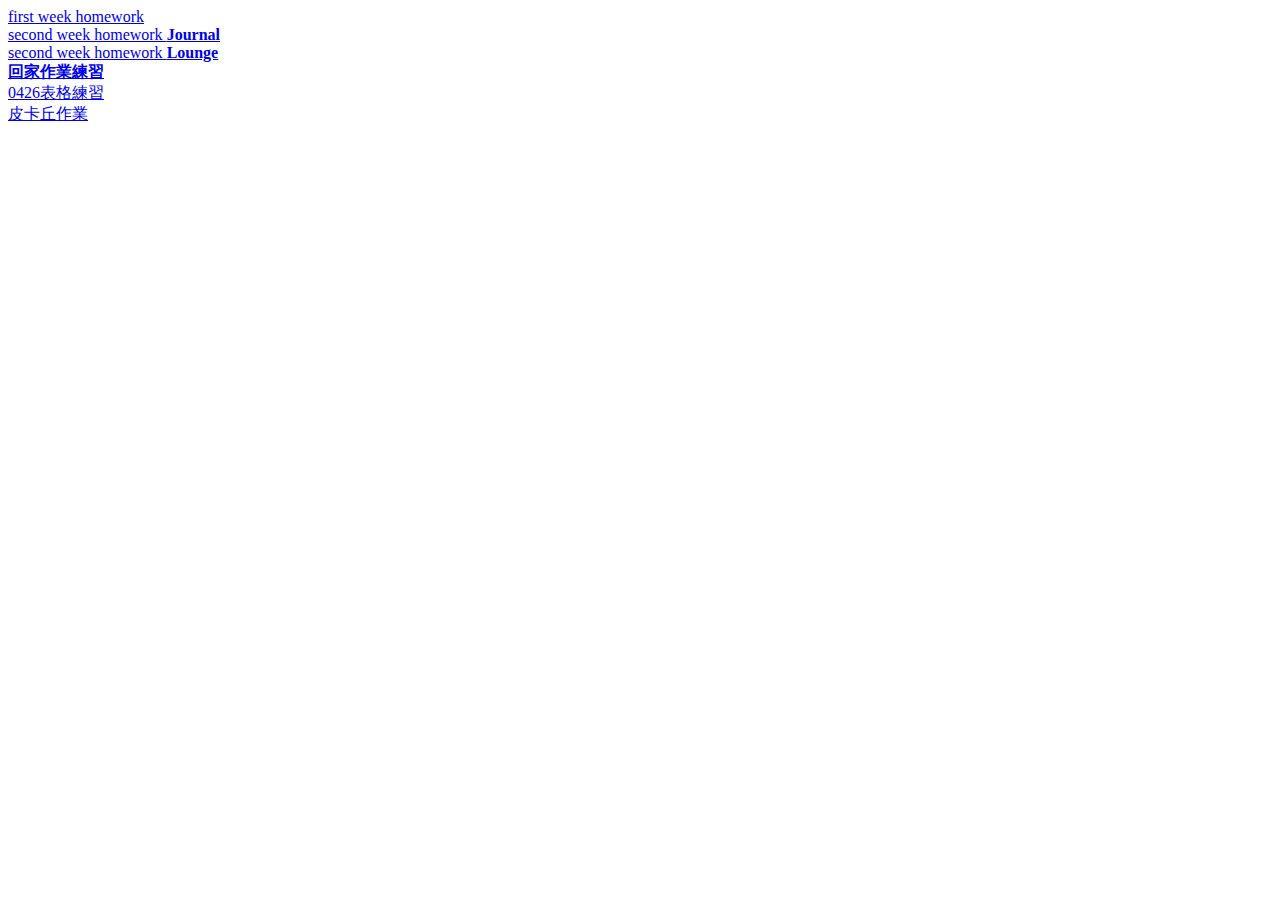
<file: index.html>
<!DOCTYPE html>
<html>
<head>
<meta charset="UTF-8">
	<title>index</title>
</head>
<body>
<a href="html/index_x.html">first week homework
</a><br>
<a href="Journal/0422journal.html"> second week homework <strong>Journal</strong>
</a><br>
<a href="Lounge/lounge.html"> second week homework <strong>Lounge</strong>
</a><br>
<a href="html/Lastfriday.html"> <strong>回家作業練習</strong></a><br>
<a href="html/0426_table.html"> 0426表格練習</a><br>
<a href="pikachu_begin/position for students.html">皮卡丘作業</a>
</body>
</html>
</file>
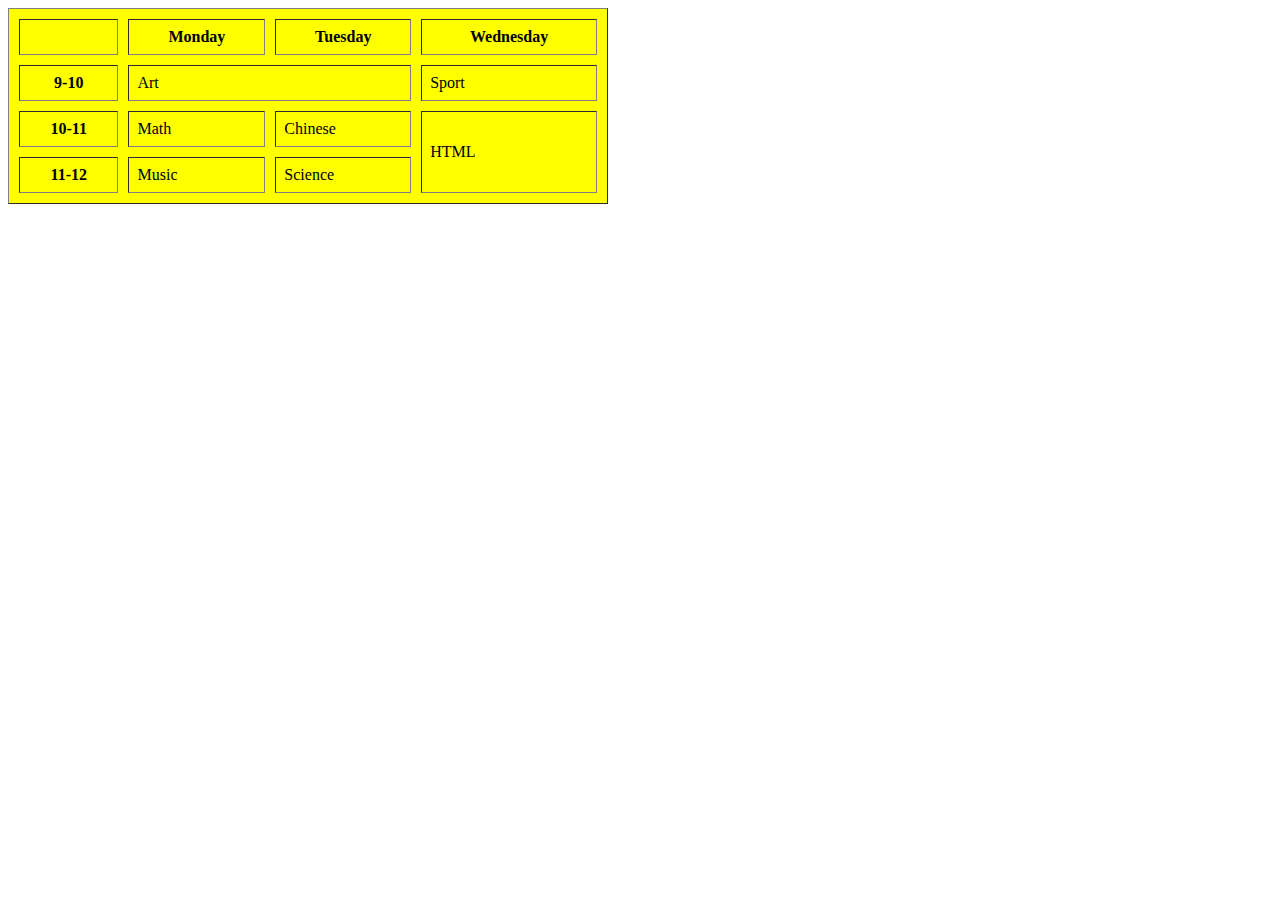
<file: 0426_table.html>
<!DOCTYPE html>
<html>
<head>
	<title></title>
</head>
<body>
<table width="600" cellpadding="8" cellspacing="10" border="1" bgcolor="yellow">
	<tr>
		<th></th>
		<th>Monday</th>
		<th>Tuesday</th>
		<th>Wednesday</th>
	</tr>
	<tr>
		<th>9-10</th>
		<td colspan="2">Art</td>
		
		<td>Sport</td>
	</tr>
	<tr>
		<th>10-11</th>
		<td>Math</td>
		<td>Chinese</td>
		<td rowspan="2">HTML</td>
	</tr>
	<tr>
		<th>11-12</th>
		<td>Music</td>
		<td>Science</td>
		
	</tr>
</table>
</body>
</html>
</file>
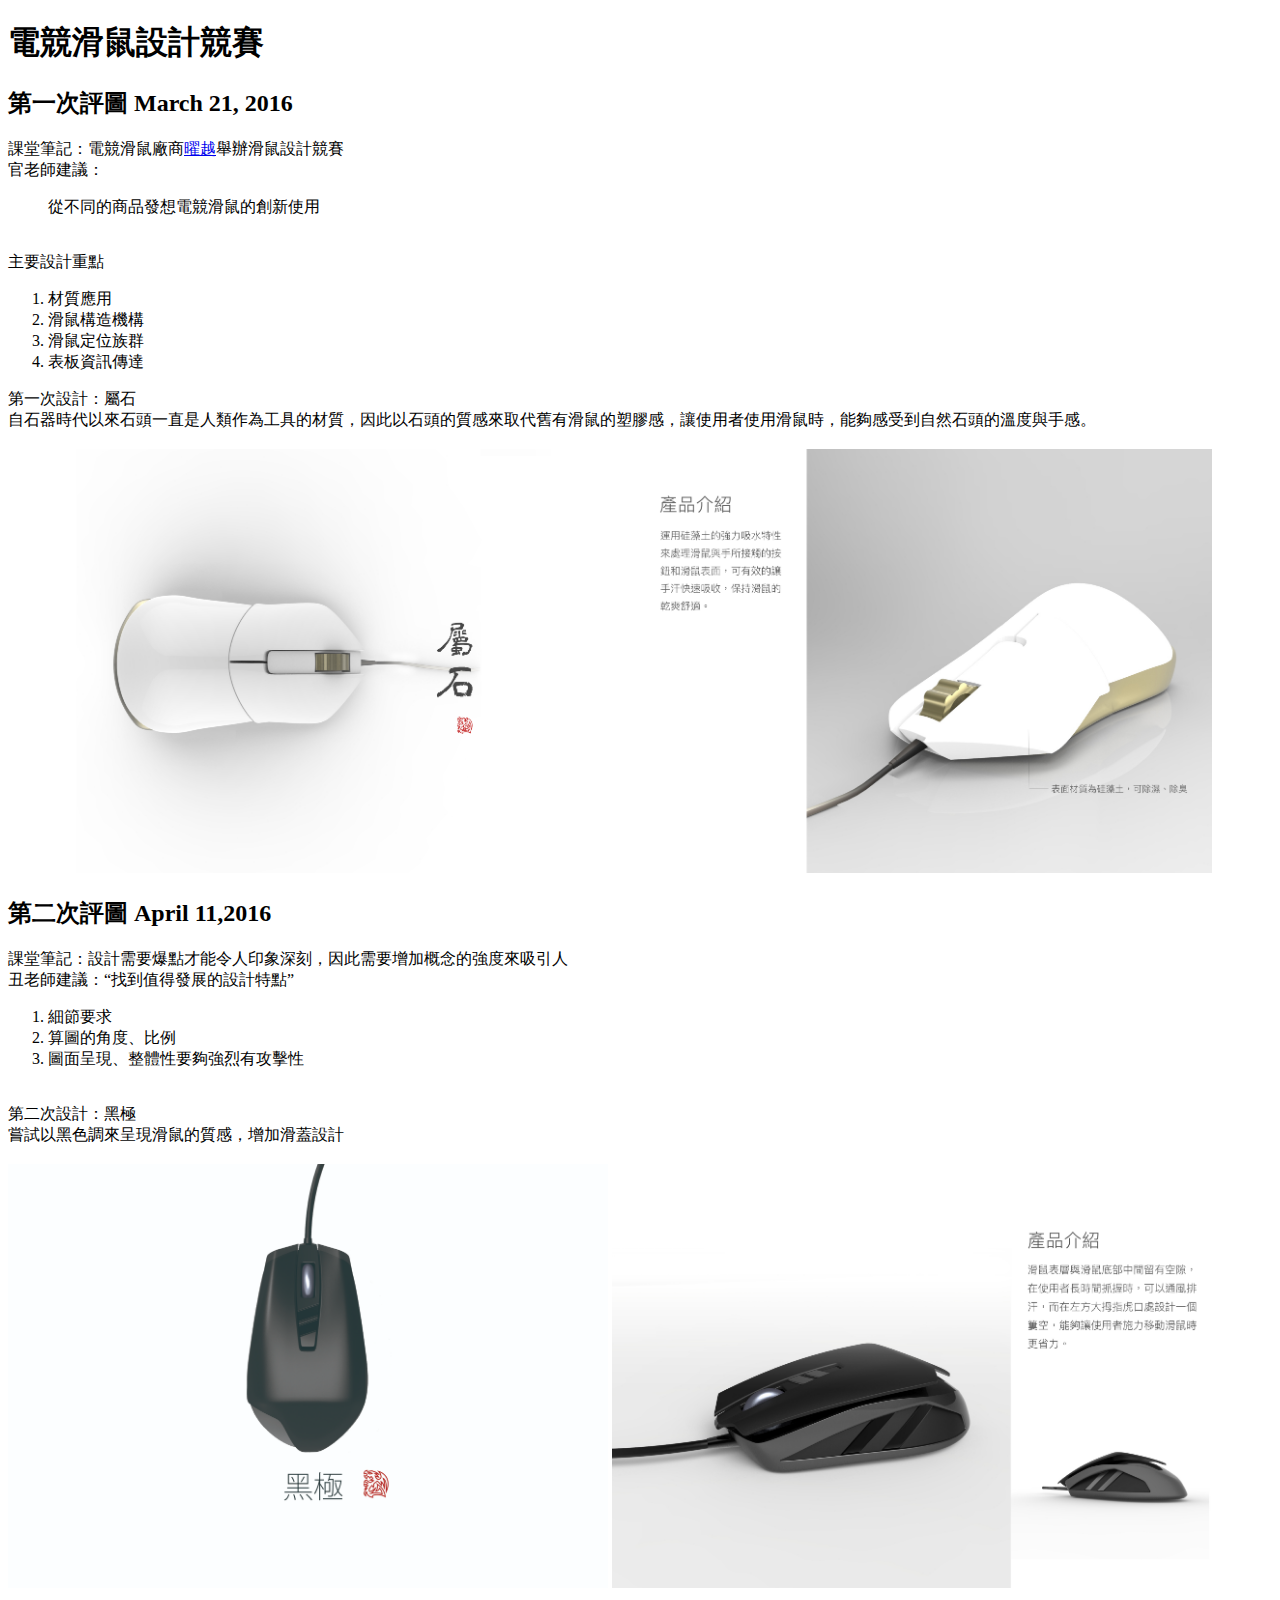
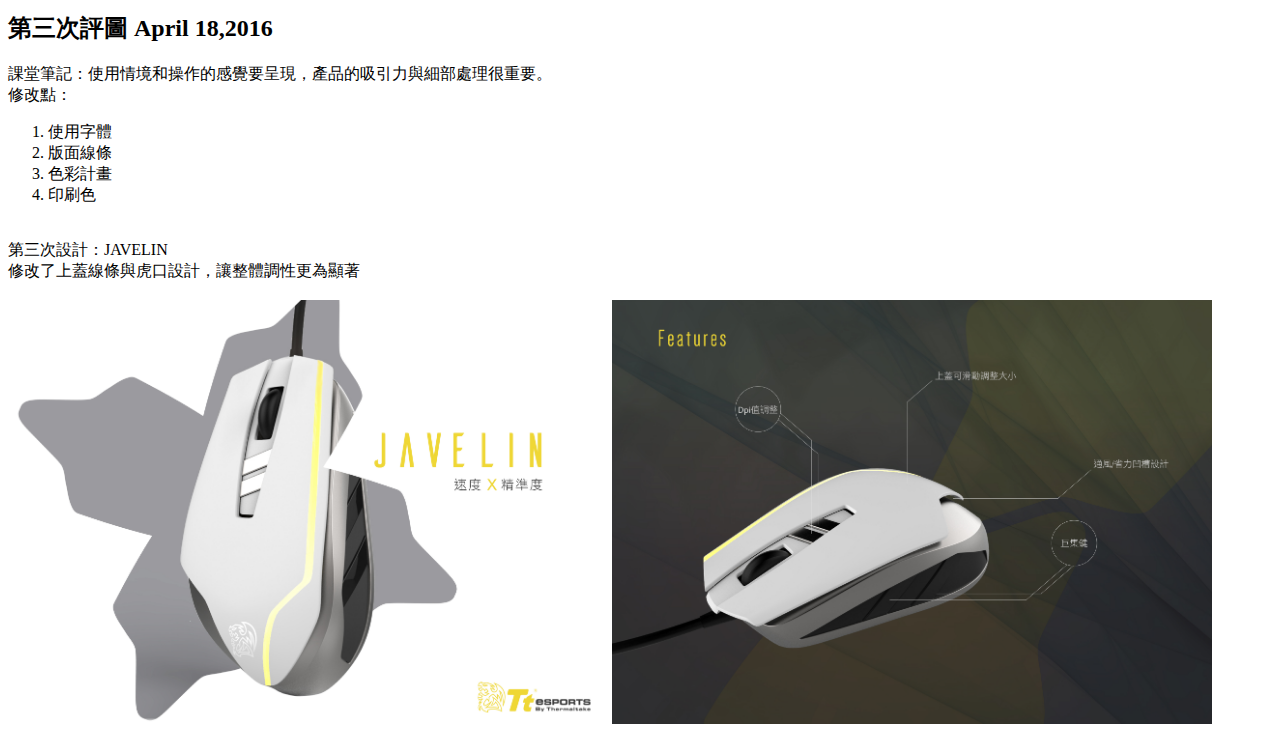
<file: Lastfriday.html>
<!DOCTYPE html>
<html>
<head>
<meta charset="UTF-8">
	<title>高階產品設計筆記</title>
</head>
<body>
<div class="post">
<h1>電競滑鼠設計競賽</h1>
<h2>第一次評圖 March 21, 2016</h2>
<p>課堂筆記：電競滑鼠廠商<a href="http://store.ttesports.com.tw/"><storng>曜越</storng></a>舉辦滑鼠設計競賽<br>
官老師建議：<blockquote>從不同的商品發想電競滑鼠的創新使用</blockquote>
<br>
主要設計重點
<ol>
	<li>材質應用</li>
	<li>滑鼠構造機構</li>
	<li>滑鼠定位族群</li>
	<li>表板資訊傳達</li>
</ol>
第一次設計：屬石<br>
自石器時代以來石頭一直是人類作為工具的材質，因此以石頭的質感來取代舊有滑鼠的塑膠感，讓使用者使用滑鼠時，能夠感受到自然石頭的溫度與手感。
<br><br>
<img src="images/mouse1_front.jpg" width="600" alt="Oops">
<img src="images/mouse2_3.jpg" width="600" alt="Oops!">
<br>
</p> 
<h2>第二次評圖 April 11,2016</h2>
<p>課堂筆記：設計需要爆點才能令人印象深刻，因此需要增加概念的強度來吸引人<br>
丑老師建議：<q>找到值得發展的設計特點</q><br>
<ol>
<li>細節要求</li>
<li>算圖的角度、比例</li>
<li>圖面呈現、整體性要夠強烈有攻擊性</li>
</ol>
<br>
第二次設計：黑極<br>
嘗試以黑色調來呈現滑鼠的質感，增加滑蓋設計<br><br>
<img src="images/0411_mouse01.jpg" width="600" alt="Ooops">
<img src="images/0411_mouse03.jpg" width="600" alt="Ooops!">
<br>
</p>
<h2>第三次評圖 April 18,2016</h2>
<p>
	課堂筆記：使用情境和操作的感覺要呈現，產品的吸引力與細部處理很重要。<br>
	修改點：
	<ol>
		<li>使用字體</li>
		<li>版面線條</li>
		<li>色彩計畫</li>
		<li>印刷色</li>
	</ol>
	<br>
第三次設計：JAVELIN<br>
修改了上蓋線條與虎口設計，讓整體調性更為顯著<br><br>
<img src="images/Javelin_p1.jpg" width="600" alt="Oooops">
<img src="images/Javelin_p3.jpg" width="600" alt="Oooops!">
</p>	
</div>
</body>
</html>
</file>
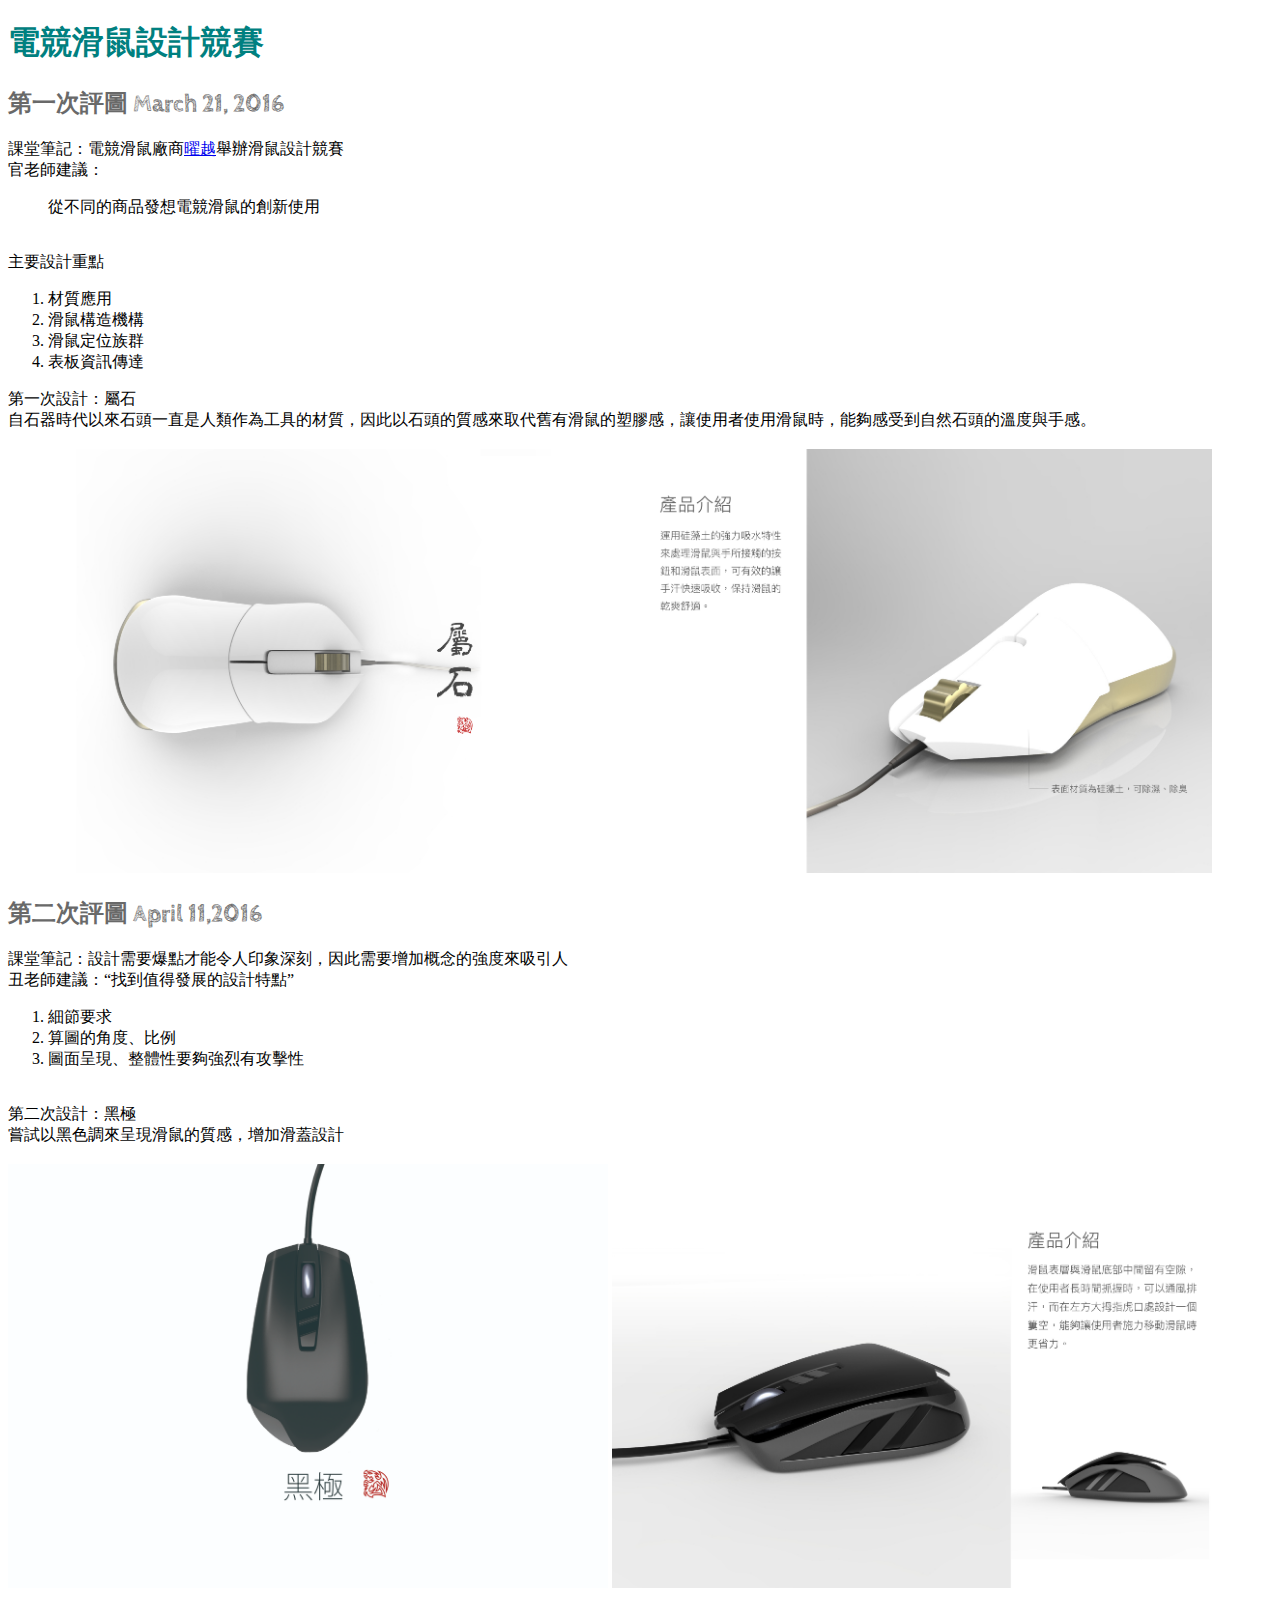
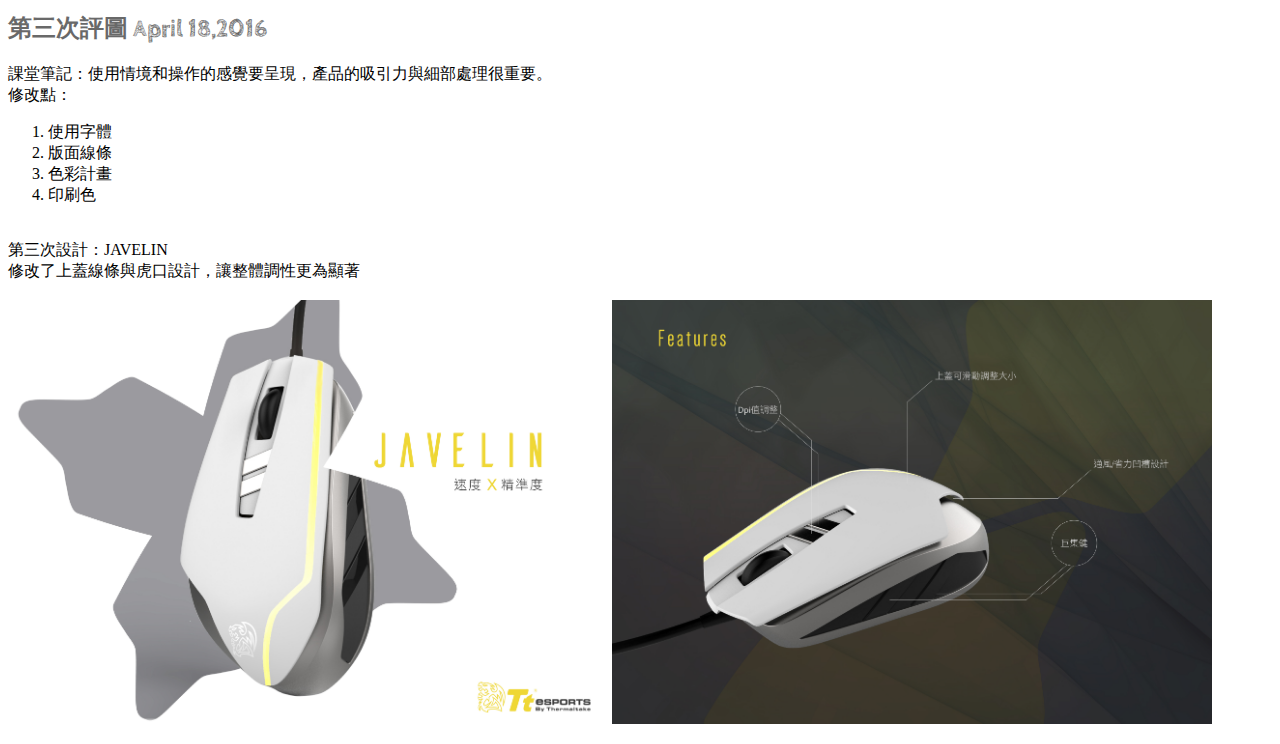
<file: html/Lastfriday.html>
<!DOCTYPE html>
<html>
<head>
<meta charset="UTF-8">
<link rel="stylesheet" type="text/css" href="Lasfriday_css.css">
<link href='https://fonts.googleapis.com/css?family=Cabin+Sketch' rel='stylesheet' type='text/css'>
	<title>高階產品設計筆記</title>
</head>
<body>
<div class="post">
<h1>電競滑鼠設計競賽</h1>
<h2>第一次評圖 March 21, 2016</h2>
<p>課堂筆記：電競滑鼠廠商<a href="http://store.ttesports.com.tw/"><storng>曜越</storng></a>舉辦滑鼠設計競賽<br>
官老師建議：<blockquote>從不同的商品發想電競滑鼠的創新使用</blockquote>
<br>
主要設計重點
<ol>
	<li>材質應用</li>
	<li>滑鼠構造機構</li>
	<li>滑鼠定位族群</li>
	<li>表板資訊傳達</li>
</ol>
第一次設計：屬石<br>
自石器時代以來石頭一直是人類作為工具的材質，因此以石頭的質感來取代舊有滑鼠的塑膠感，讓使用者使用滑鼠時，能夠感受到自然石頭的溫度與手感。
<br><br>
<img src="images/mouse1_front.jpg" width="600" alt="Oops">
<img src="images/mouse2_3.jpg" width="600" alt="Oops!">
<br>
</p> 
<h2>第二次評圖 April 11,2016</h2>
<p>課堂筆記：設計需要爆點才能令人印象深刻，因此需要增加概念的強度來吸引人<br>
丑老師建議：<q>找到值得發展的設計特點</q><br>
<ol>
<li>細節要求</li>
<li>算圖的角度、比例</li>
<li>圖面呈現、整體性要夠強烈有攻擊性</li>
</ol>
<br>
第二次設計：黑極<br>
嘗試以黑色調來呈現滑鼠的質感，增加滑蓋設計<br><br>
<img src="images/0411_mouse01.jpg" width="600" alt="Ooops">
<img src="images/0411_mouse03.jpg" width="600" alt="Ooops!">
<br>
</p>
<h2>第三次評圖 April 18,2016</h2>
<p>
	課堂筆記：使用情境和操作的感覺要呈現，產品的吸引力與細部處理很重要。<br>
	修改點：
	<ol>
		<li>使用字體</li>
		<li>版面線條</li>
		<li>色彩計畫</li>
		<li>印刷色</li>
	</ol>
	<br>
第三次設計：JAVELIN<br>
修改了上蓋線條與虎口設計，讓整體調性更為顯著<br><br>
<img src="images/Javelin_p1.jpg" width="600" alt="Oooops">
<img src="images/Javelin_p3.jpg" width="600" alt="Oooops!">
</p>	
</div>
</body>
</html>
</file>
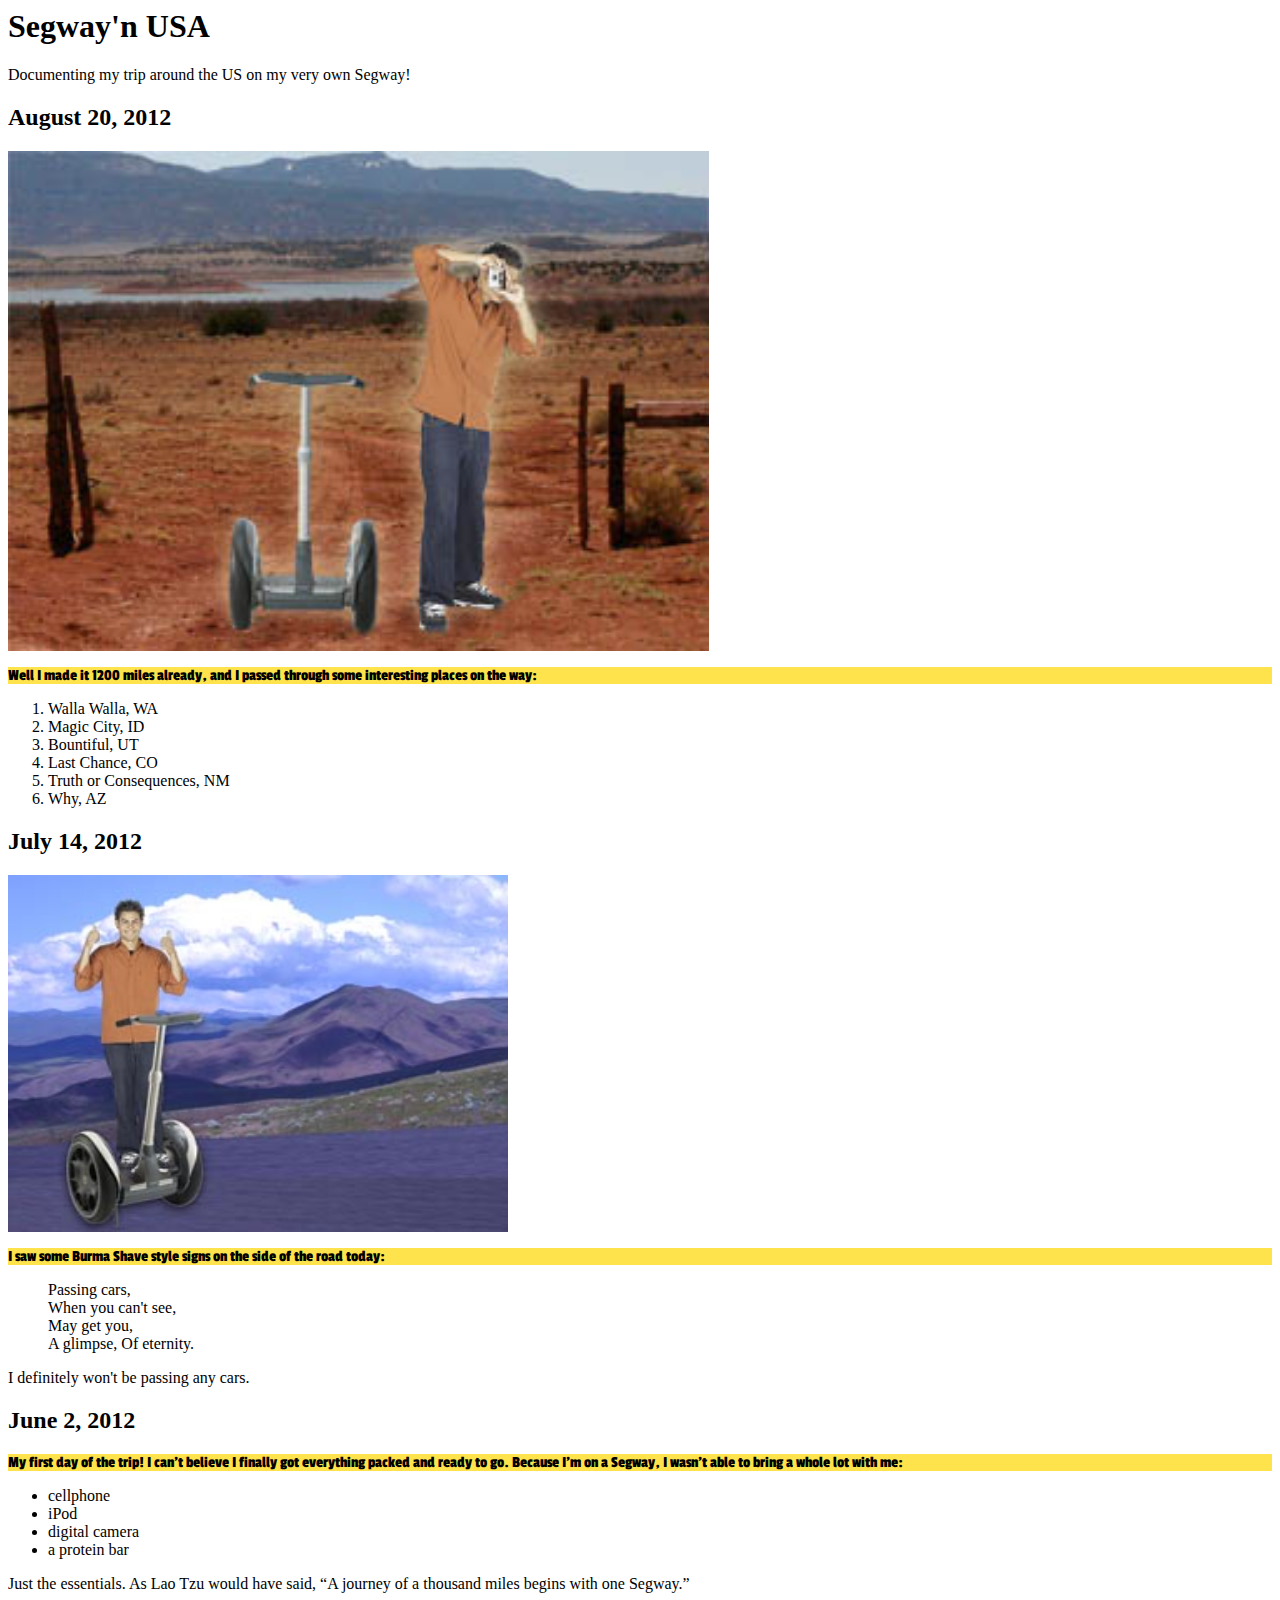
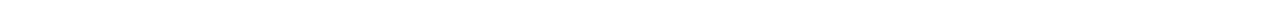
<file: Journal/0422journal.html>
<html>
<head>
      <meta charset="UTF-8">
      <title>My Trip Around the USA on a Segway</title>
      <style type="text/css">
@font-face{
    font-family: "Emblema One";
    src: url(http://wickedlysmart.com/hfhtmlcss/chapter8/journal/EmblemaOne-Regular.ttf);
      </style>
      <link href='https://fonts.googleapis.com/css?family=Passion+One' rel='stylesheet' type='text/css'>
     <link rel="stylesheet" type="text/css" href="J0429_css.css">
</head>

<body>
    <div class="post">
  
    </div>
    <h1>Segway'n USA</h1>
    Documenting my trip around the US on my very own Segway!
    <h2>August 20, 2012</h2>
    <img src="images/segway2.jpg" height="500" alt="segway2">
    <p>
    
    Well I made it 1200 miles already, and I passed
through some interesting places on the way: 
<ol>
 <li>Walla Walla, WA</li>
 <li>Magic City, ID</li>
 <li>Bountiful, UT</li>
 <li> Last Chance, CO</li>
 <li>Truth or Consequences, NM</li>
 <li>Why, AZ </li>
</ol>
</p>
 <h2>July 14, 2012</h2>
 <img src="images/segway1.jpg" width="500" alt="segway1">
 <p>
 
    I saw some Burma Shave style signs on the side of the road today:
<blockquote>
Passing cars, </br>
When you can't see, </br>
May get you, </br>
A glimpse, Of eternity.</blockquote>
I definitely won't be passing any cars.
</p>
<h2>June 2, 2012</h2>
<p>My first day of the trip!  I can't believe I finally got
everything packed and ready to go.  Because I'm on a Segway,
I wasn't able to bring a whole lot with me: 
<ul>
<li>cellphone</li>
<li>iPod</li>
<li>digital camera</li>
<li>a protein bar</li>
</ul>
Just the essentials. 
As Lao Tzu would have said, <q>A journey of a thousand miles begins with one Segway.</q> 
</p>

</body>


</html>
</file>
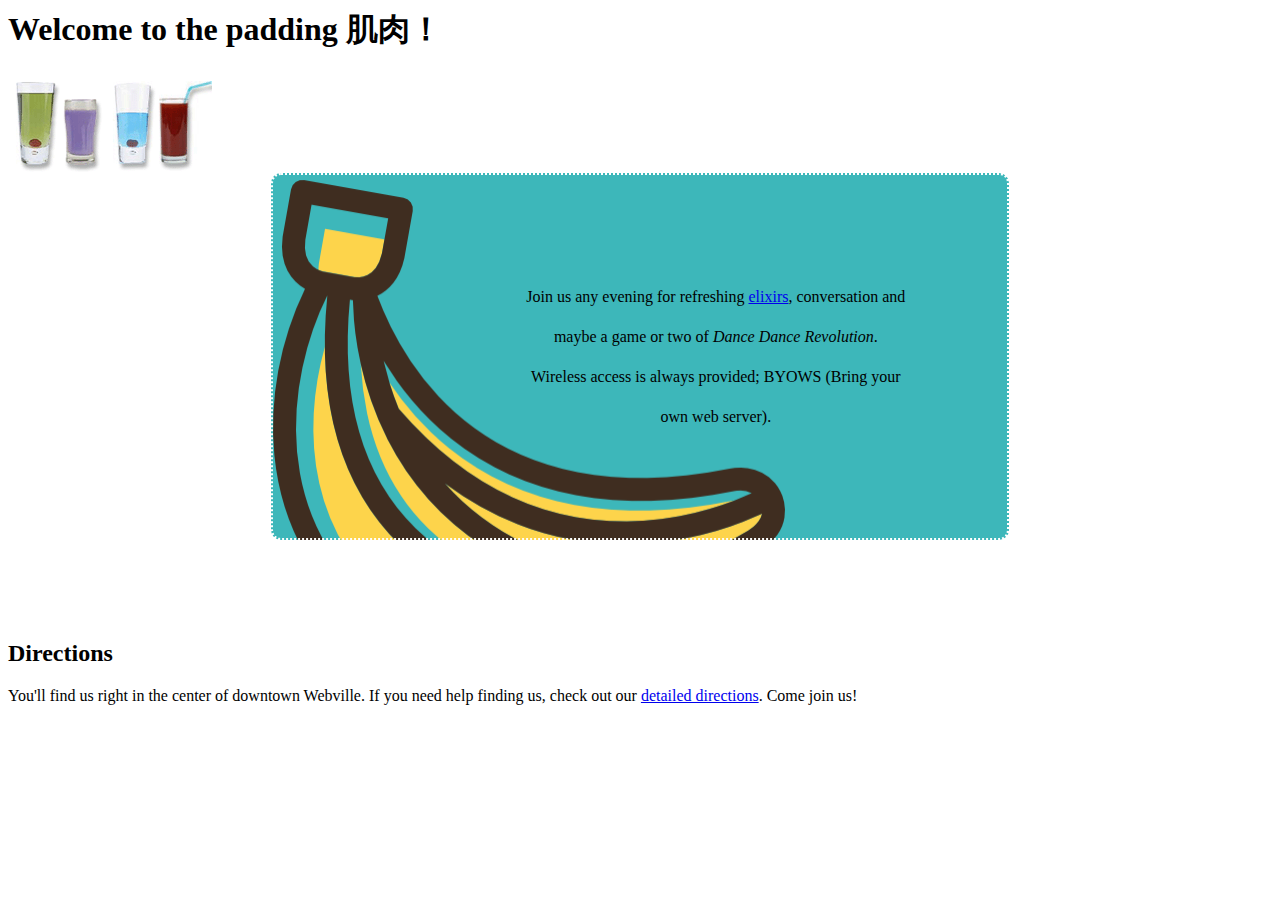
<file: Lounge/lounge.html>
<html>
  <head>
    <title>Head First Lounge</title>
    <link rel="stylesheet" type="text/css" href="Loungcss.css">
    <meta charset="UTF-8">
  </head>
  <body>
    <h1>Welcome to the padding 肌肉！</h1>
    <img src="images/drinks.gif" alt="Oops">
    <p class="guarantee">
       Join us any evening for refreshing <a href="beverages/elixir.html" alt="sorry">
       elixirs</a>,
       conversation and maybe a game or two of
       <em>Dance Dance Revolution</em>.
       Wireless access is always provided;
       BYOWS (Bring your own web server).
    </p>
    <h2>Directions</h2>
    <p>
      You'll find us right in the center of downtown Webville.
      If you need help finding us, check out our <a href="about/directions.html" alt="oops">
      detailed directions</a>.
      Come join us!
    </p>
  </body>
</html>
</file>
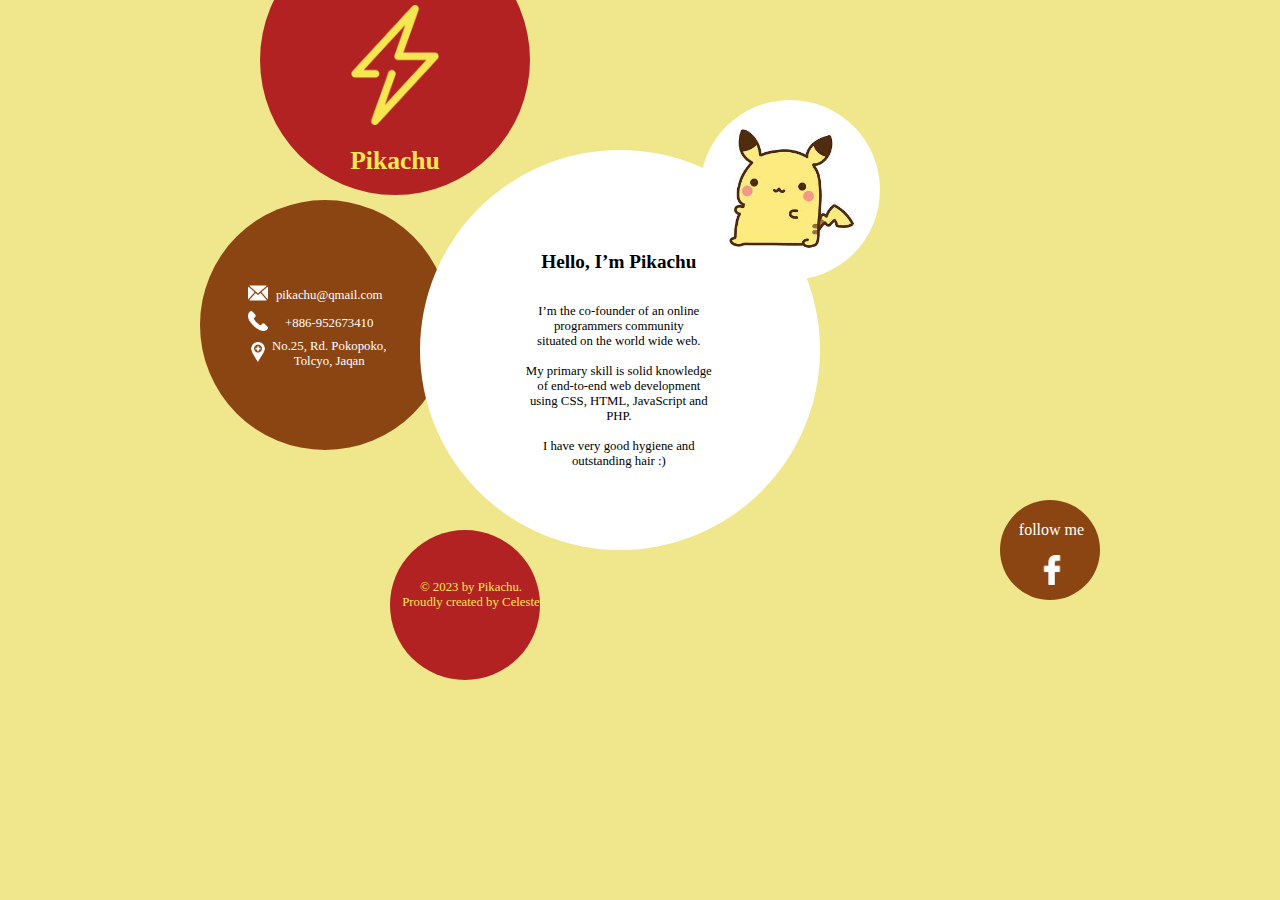
<file: pikachu_begin/position for students.html>
<!DOCTYPE html>
<html lang="en">

<head>
    <meta charset="UTF-8">
    <link rel="stylesheet" type="text/css" href="pik.css">
    <meta http-equiv="X-UA-Compatible" content="IE=7">
    <meta:renderer></meta:renderer>
    <meta name="viewport" content="width=device-width, user-scalable=no, initial-scale=1.0, maximum-scale=1.0, minimum-scale=1.0">
    <meta:author></meta:author>
    <meta name="keywords" content="Keyword 1,Keyword 2">
    <meta name="description" content="description">
    <link rel="shortcut icon" type="image/x-icon" href="favicon.ico">
    <link rel="apple-touch-icon" href="favicon.png">
    <title>Ben</title>
</head>

<body>
    <div class="wrap">
        <div class="circle1">
            <img src="flash.png" width="120">
            <h1 class="title">
            Pikachu</h1>
        </div>
        <div class="circle2">
            <table>
                <tr>
                    <td><img src="mail.png" width="20"></td>
                    <td>pikachu@qmail.com</td>
                </tr>
                <tr>
                    <td><img src="tele.png" width="20"></td>
                    <td>+886-952673410</td>
                </tr>
                <tr>
                    <td><img src="ad.png" width="20"></td>
                    <td>No.25, Rd. Pokopoko,
                        <br> Tolcyo, Jaqan</td>
                </tr>
            </table>
        </div>
        <div class="circle3">
            <h2>Hello, I’m Pikachu</h2>
            <br> I’m the co-founder of an online programmers community
            <br> situated on the world wide web.
            <br>
            <br> My primary skill is solid knowledge of end-to-end web development
            <br> using CSS, HTML, JavaScript and PHP.
            <br>
            <br> I have very good hygiene and outstanding hair :)
            <br>
            <br> ​ </div>
        <div class="circle4">
            <img src="pika2.jpg" width="130">
        </div>
        <div class="circle5">
            <p>follow me</p>
            <a href="https://www.facebook.com/pages/%E7%9A%AE%E5%8D%A1%E4%B8%98/104031079632855?fref=ts">
                <img src="fb.png" width="30"></a>
        </div>
        <div class="circle6">© 2023 by Pikachu. Proudly created by Celeste</div>
    </div>
</body>

</html>
</file>
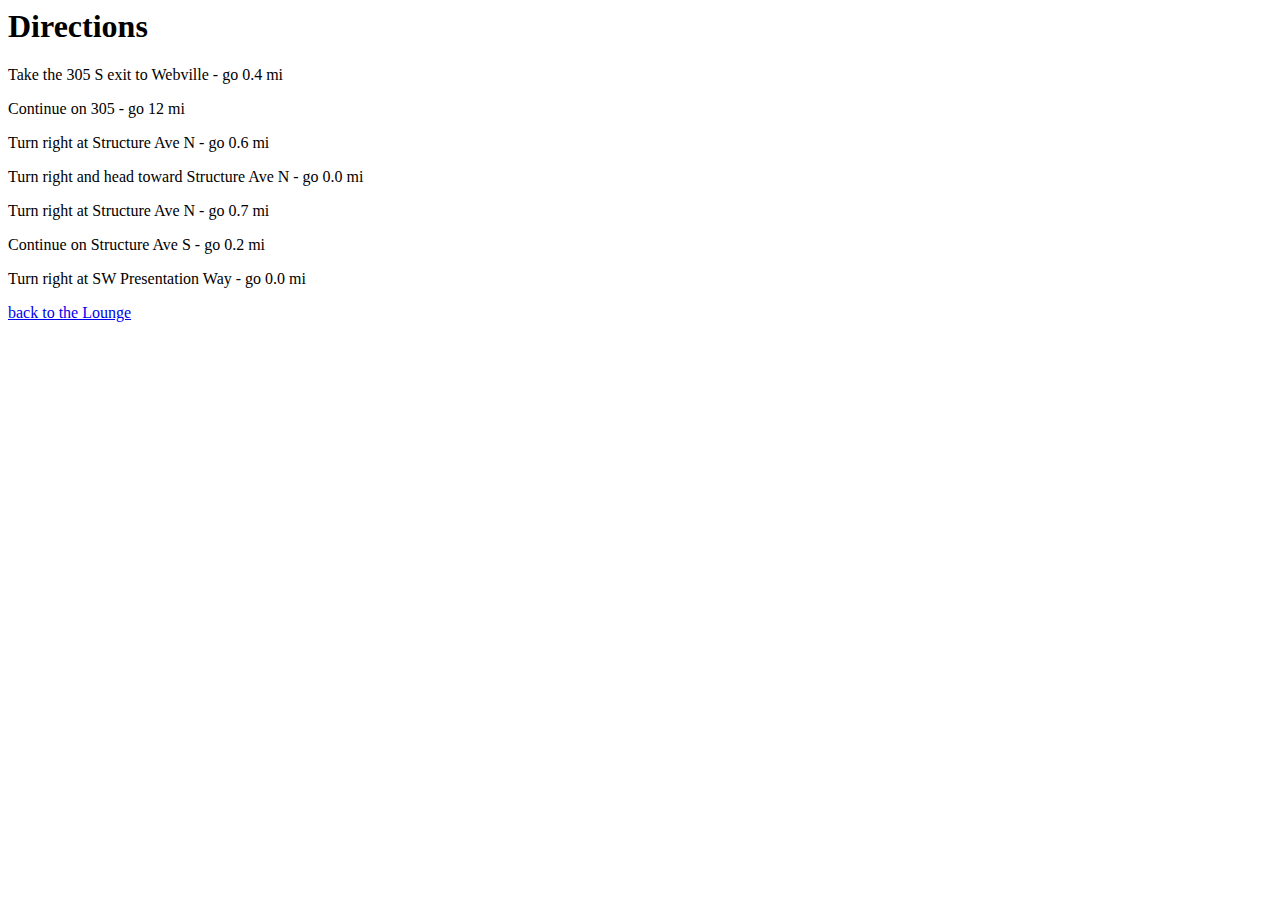
<file: Lounge/about/directions.html>
<html>
  <head>
    <title>Head First Lounge Directions</title>
  </head>
  <body>
    <h1>Directions</h1>
    <p>Take the 305 S exit to Webville - go 0.4 mi</p>
    <p>Continue on 305 - go 12 mi</p>
    <p>Turn right at Structure Ave N - go 0.6 mi</p>
    <p>Turn right and head toward Structure Ave N - go 0.0 mi</p>
    <p>Turn right at Structure Ave N - go 0.7 mi</p>
    <p>Continue on Structure Ave S - go 0.2 mi</p>
    <p>Turn right at SW Presentation Way - go 0.0 mi</p>
    <a href="../lounge.html">back to the Lounge</a>
  </body>
</html>
</file>
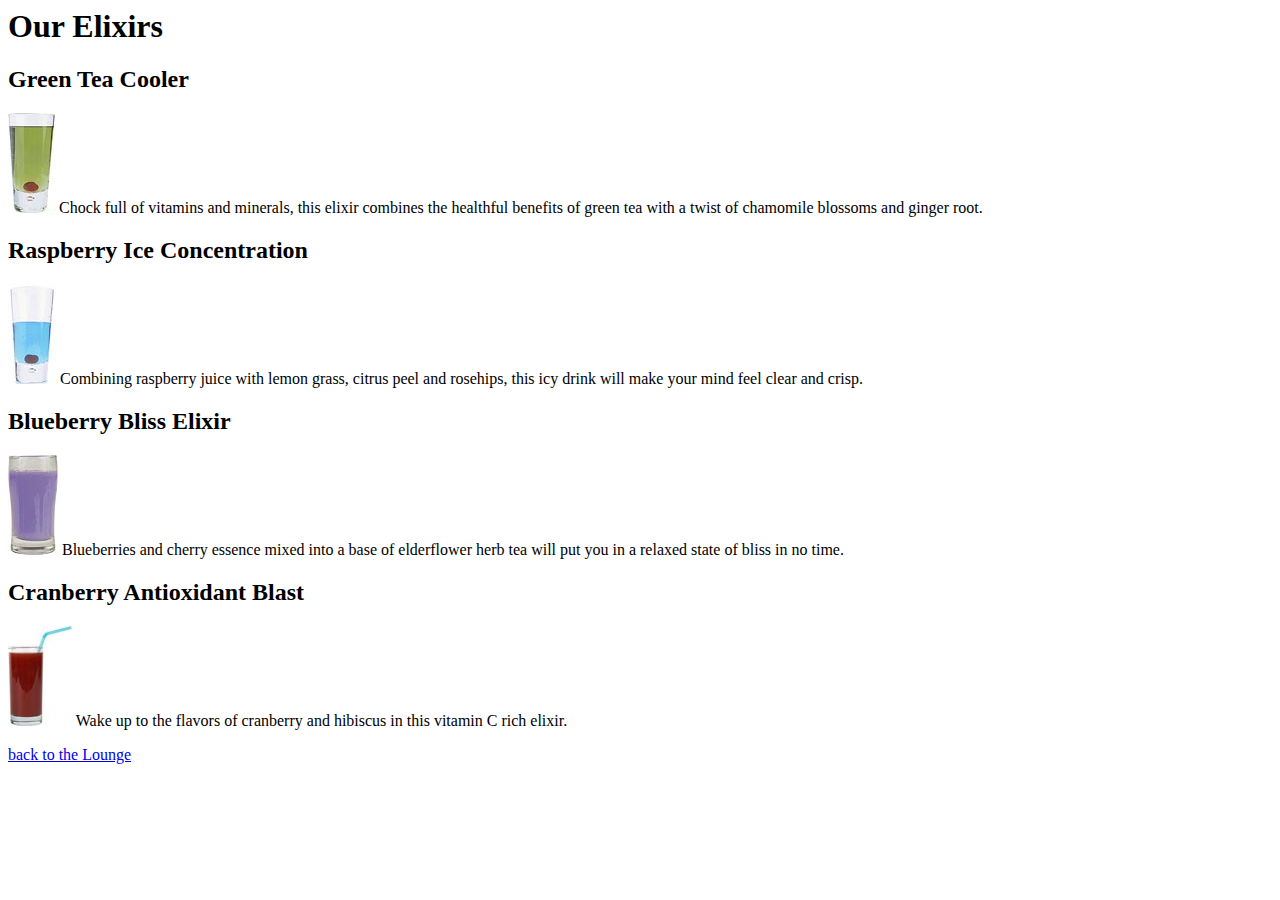
<file: Lounge/beverages/elixir.html>
<html>
  <head>
    <title>Head First Lounge Elixirs</title>
  </head>
  <body>
    <h1>Our Elixirs</h1>

    <h2>Green Tea Cooler</h2>
    <p>
      <img src="../images/green.jpg">
      Chock full of vitamins and minerals, this elixir
      combines the healthful benefits of green tea with
      a twist of chamomile blossoms and ginger root.
    </p>
    <h2>Raspberry Ice Concentration</h2>
    <p>
      <img src="../images/lightblue.jpg">
      Combining raspberry juice with lemon grass,
      citrus peel and rosehips, this icy drink
      will make your mind feel clear and crisp.
    </p>
    <h2>Blueberry Bliss Elixir</h2>
    <p>
      <img src="../images/blue.jpg">
      Blueberries and cherry essence mixed into a base
      of elderflower herb tea will put you in a relaxed
      state of bliss in no time.
    </p>
    <h2>Cranberry Antioxidant Blast</h2>
    <p>
      <img src="../images/red.jpg">
      Wake up to the flavors of cranberry and hibiscus
      in this vitamin C rich elixir.
    </p>
    <a href="../lounge.html">back to the Lounge</a>
  </body>
</html>
</file>
<file: html/Lasfriday_css.css>
h1{
	color:#008080; 
}
h2{
	color:#696969;font-family: 'Cabin Sketch', cursive;
}
</file>
<file: Journal/J0429_css.css>
}
h1{
	font-family: Emblema One; ;
}
p{
	font-family: 'Passion One', cursive;background-color: #FFE34C
}
</file>
<file: Lounge/Loungcss.css>
p.guarantee{
	width:30%;
	padding:8%;
	line-height: 40px;
	text-align: center;
	padding-left: 20%;
	background-color: #3DB7BA;
	background-image: url(images/banana.png);
	background-position: top left;
	background-repeat: no-repeat;
	border-style: dotted;
	border-width: 2px;
	border-color: white;
	border-radius: 10px;
	margin:auto;
	margin-bottom: 100px;
}
</file>
<file: pikachu_begin/pik.css>
body{
	background-color: #f0e68c;
}
.warp{

}
.circle1{
	box-sizing: border-box;
	background-color: #b22222;
	width:270px;
	height:270px;
	border-radius: 50%;
	/*變成圓形*/
	text-align: center;
	padding-top:80px;
	position:absolute;
	top:-75px;
	left:260px;
	color:#f6e652;
	font-size:0.8em;
}
.circle2{
	box-sizing: border-box;
	background-color:#8b4513;
	width:250px;
	height:250px;
	border-radius: 50%;
	/*變成圓形*/
	text-align: center;
	padding-top:80px;
	padding-left: 45px;
	position:absolute;
	top:200px;
	left:200px;
	color:#ffffff;
	font-size:0.8em;
	margin:auto;
}
.circle3{
	box-sizing: border-box;
	background-color:#ffffff;
	width:400px;
	height:400px;
	border-radius: 50%;
	/*變成圓形*/
	text-align: center;
	padding:8%;
	padding-top: 85px;
	padding-left: 100px;
	position:absolute;
	top:150px;
	left:420px;
	color:#000000;
	font-size:0.8em;
	margin:auto;

}
.circle4{
	box-sizing: border-box;
	background-color:#ffffff;
	width:180px;
	height: 180px;
	border-radius: 50%;
	padding-top: 28px;
	padding-left: 26px;
	position:absolute;
	top:100px;
	left:700px;
	margin:auto;
}
.circle5{
	box-sizing: border-box;
	background-color:#8b4513;
	width: 100px;
	height: 100px;
	text-align: center;
	border-radius: 50%;
	padding-top: 5px;
	padding-left: 3px;
	position:absolute;
	top:500px;
	left:1000px;
	color:#ffffff;
	margin:auto;
}
.circle6{
	box-sizing: border-box;
	background-color: #b22222;
	width:150px;
	height:150px;
	border-radius: 50%;
	/*變成圓形*/
	text-align: center;
	padding-top:50px;
	padding-left: 12px;
	position:absolute;
	top:530px;
	left:390px;
	color:#f6e652;
	font-size:0.8em;

}
</file>
